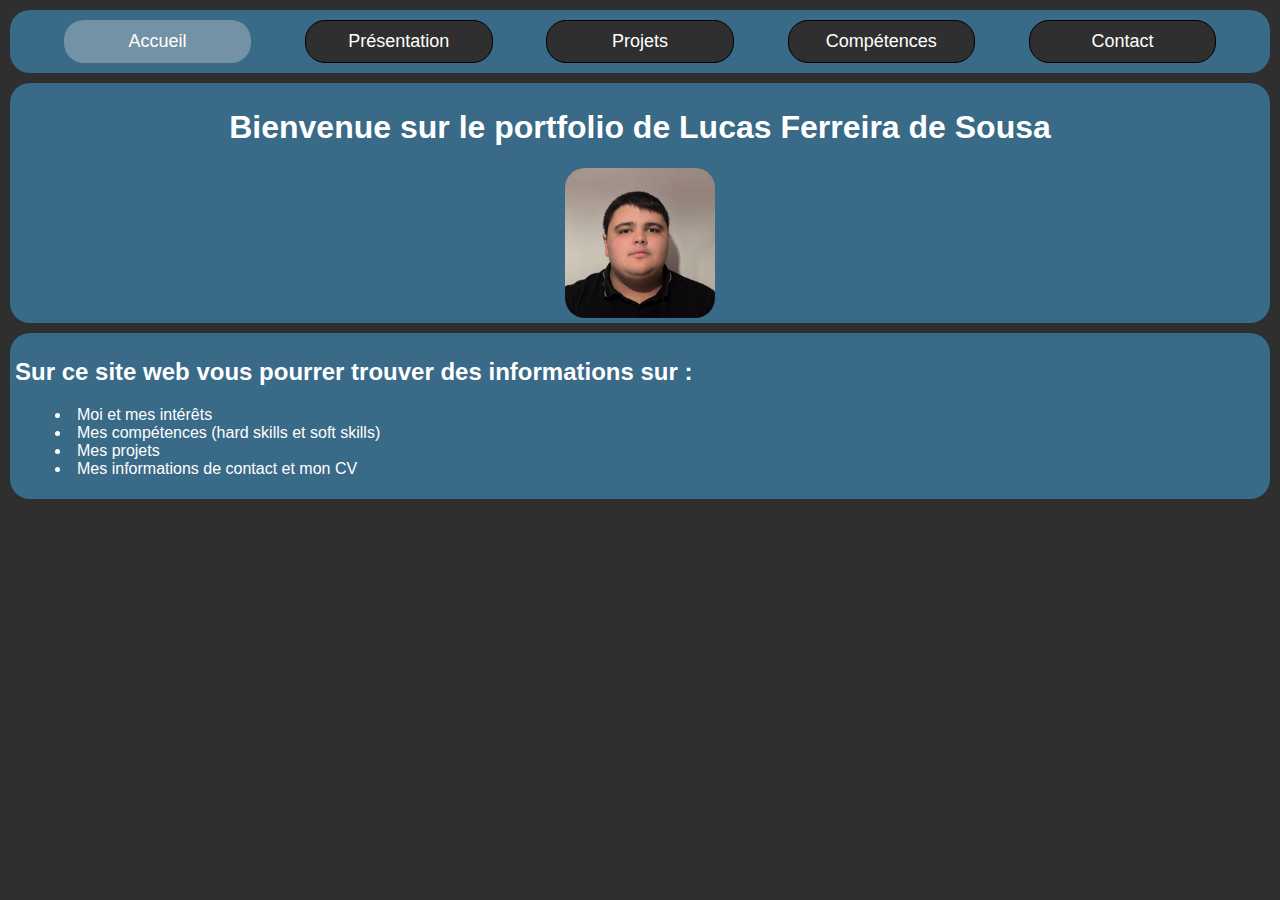
<file: src/index.html>
<!DOCTYPE html>
<html lang="fr">
<head>
    <meta charset="UTF-8">
    <title>Portfolio - Lucas Ferreira de Sousa</title>
    <link rel="stylesheet" href="assets/style.css">
</head>
<body>
<header class="navbar">
    <button onclick="window.location.href='index.html'" disabled>Accueil</button>
    <button onclick="window.location.href='presentation.html'">Présentation</button>
    <button onclick="window.location.href='projects.html'">Projets</button>
    <button onclick="window.location.href='skills.html'">Compétences</button>
    <button onclick="window.location.href='docs.html'">Contact</button>
</header>
<main>
    <div class="content">
        <h1 class="centeredh">Bienvenue sur le portfolio de Lucas Ferreira de Sousa</h1>
        <img src="assets/img/moi.webp" alt="Photo de moi" class="moi">
    </div>
    <div class="content">
        <h2>Sur ce site web vous pourrer trouver des informations sur : </h2>
        <ul>
            <li>Moi et mes intérêts</li>
            <li>Mes  compétences (hard skills et soft skills)</li>
            <li>Mes projets</li>
            <li>Mes informations de contact et mon CV</li>
        </ul>
    </div>
</main>
</body>
</html>
</file>
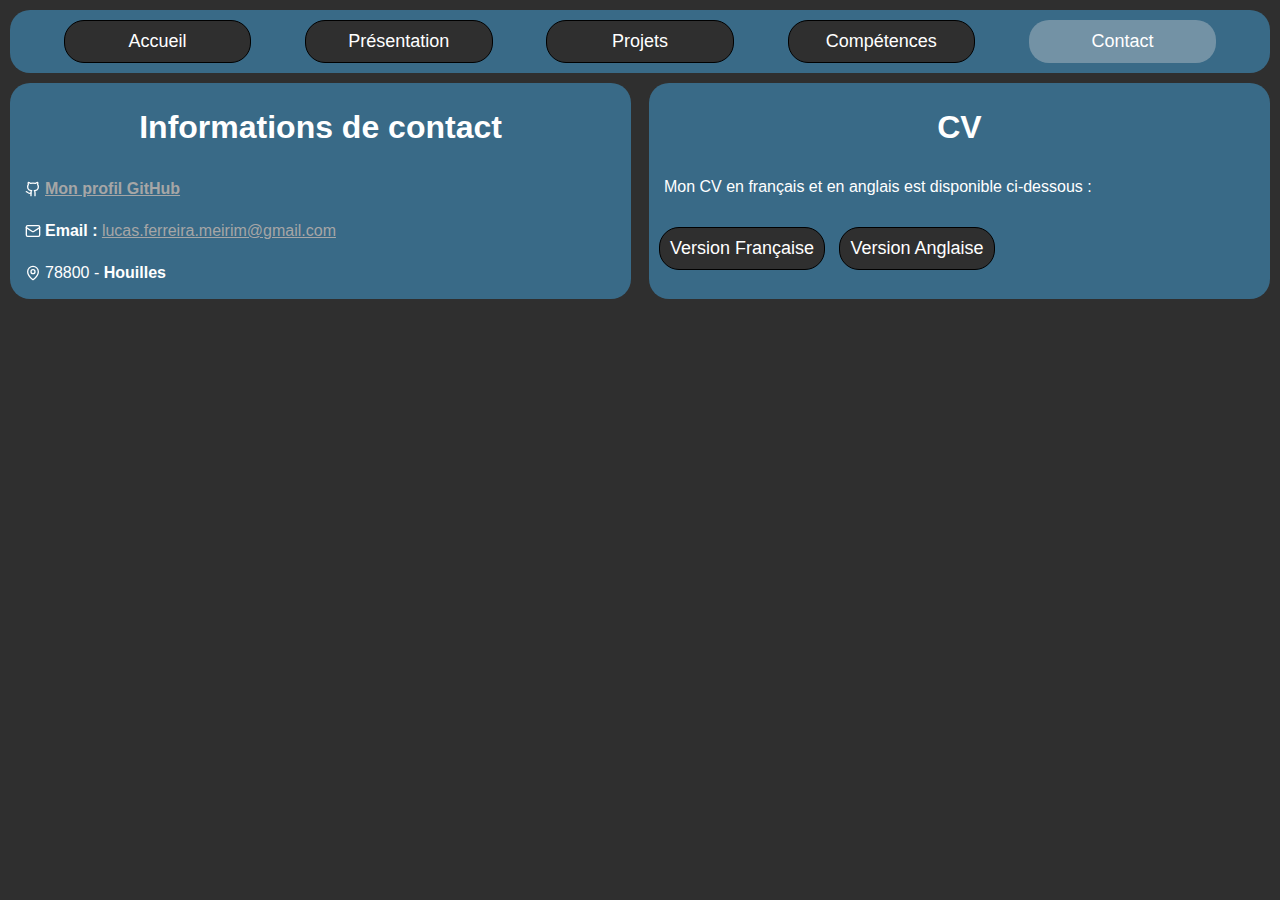
<file: src/docs.html>
<!DOCTYPE html>
<html lang="fr">
<head>
    <meta charset="UTF-8">
    <title>Portfolio - Lucas Ferreira de Sousa</title>
    <link rel="stylesheet" href="assets/style.css">
</head>
<body>
<header class="navbar">
    <button onclick="window.location.href='index.html'">Accueil</button>
    <button onclick="window.location.href='presentation.html'">Présentation</button>
    <button onclick="window.location.href='projects.html'">Projets</button>
    <button onclick="window.location.href='skills.html'">Compétences</button>
    <button onclick="window.location.href='docs.html'" disabled>Contact</button>
</header>
<main>
    <div class="doublediv">
        <div class="content">
            <h1 class="centeredh">Informations de contact</h1>
            <div class="img-text">
                <svg xmlns="http://www.w3.org/2000/svg" width="24" height="24" viewBox="0 0 24 24" fill="none" stroke="currentColor" stroke-width="2" stroke-linecap="round" stroke-linejoin="round" class="lucide lucide-github"><path d="M15 22v-4a4.8 4.8 0 0 0-1-3.5c3 0 6-2 6-5.5.08-1.25-.27-2.48-1-3.5.28-1.15.28-2.35 0-3.5 0 0-1 0-3 1.5-2.64-.5-5.36-.5-8 0C6 2 5 2 5 2c-.3 1.15-.3 2.35 0 3.5A5.403 5.403 0 0 0 4 9c0 3.5 3 5.5 6 5.5-.39.49-.68 1.05-.85 1.65-.17.6-.22 1.23-.15 1.85v4"/><path d="M9 18c-4.51 2-5-2-7-2"/></svg>
                <p><b><a href="https://github.com/GhostieGhost75">Mon profil GitHub</a></b></p>
            </div>
            <div class="img-text">
                <svg xmlns="http://www.w3.org/2000/svg" width="24" height="24" viewBox="0 0 24 24" fill="none" stroke="currentColor" stroke-width="2" stroke-linecap="round" stroke-linejoin="round" class="lucide lucide-mail"><rect width="20" height="16" x="2" y="4" rx="2"/><path d="m22 7-8.97 5.7a1.94 1.94 0 0 1-2.06 0L2 7"/></svg>
                <p><b>Email : </b> <a href="mailto:lucas.ferreira.meirim@gmail.com">lucas.ferreira.meirim@gmail.com</a></p>
            </div>
            <div class="img-text">
                <svg xmlns="http://www.w3.org/2000/svg" width="24" height="24" viewBox="0 0 24 24" fill="none" stroke="currentColor" stroke-width="2" stroke-linecap="round" stroke-linejoin="round" class="lucide lucide-map-pin"><path d="M20 10c0 4.993-5.539 10.193-7.399 11.799a1 1 0 0 1-1.202 0C9.539 20.193 4 14.993 4 10a8 8 0 0 1 16 0"/><circle cx="12" cy="10" r="3"/></svg>
                <p>78800 - <b>Houilles</b></p>
            </div>
        </div>
        <div class="content">
            <h1 class="centeredh">CV</h1>
            <p>Mon CV en français et en anglais est disponible ci-dessous : </p>
            <button onclick="window.open('assets/cv/ferreira-de-sousa_cv_fr.pdf','_blank')">Version Française</button>
            <button onclick="window.open('assets/cv/ferreira-de-sousa_cv_en.pdf','_blank')">Version Anglaise</button>
        </div>
    </div>
</main>
</body>
</html>
</file>
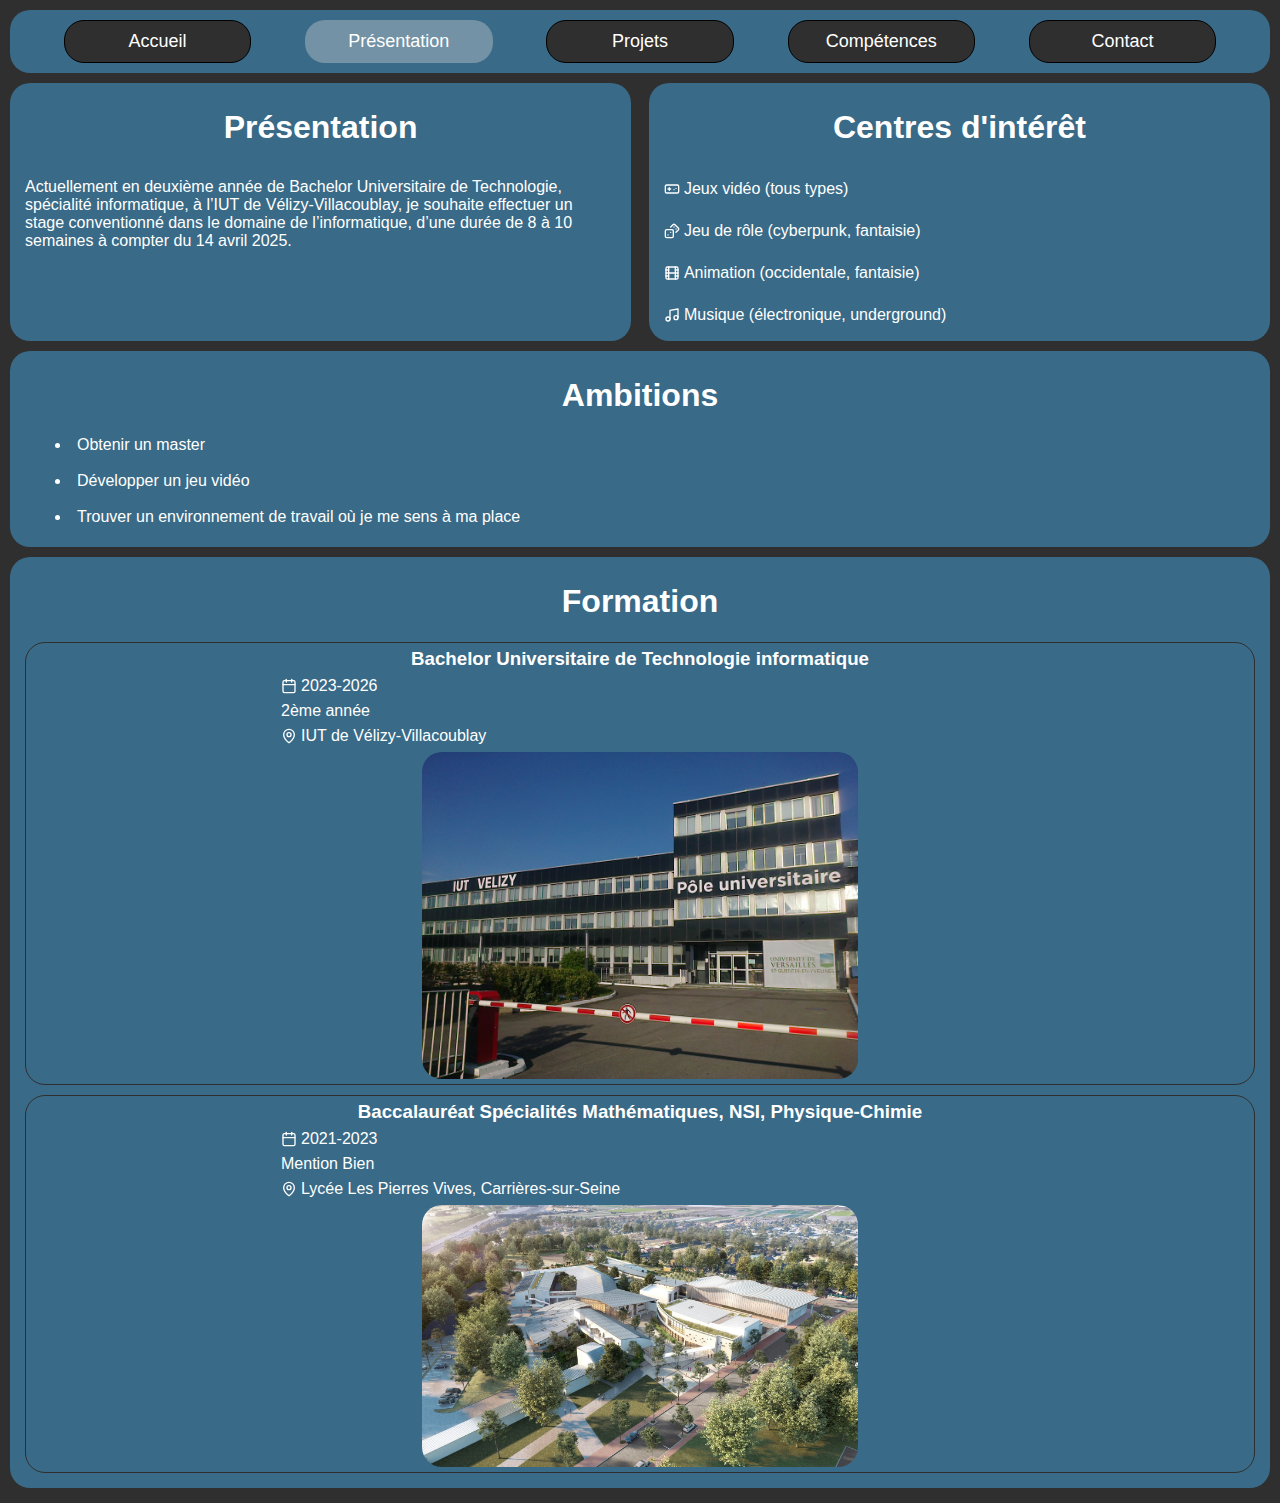
<file: src/presentation.html>
<!DOCTYPE html>
<html lang="fr">
<head>
    <meta charset="UTF-8">
    <title>Portfolio - Lucas Ferreira de Sousa</title>
    <link rel="stylesheet" href="assets/style.css">
</head>
<body>
<header class="navbar">
    <button onclick="window.location.href='index.html'">Accueil</button>
    <button onclick="window.location.href='presentation.html'" disabled>Présentation</button>
    <button onclick="window.location.href='projects.html'">Projets</button>
    <button onclick="window.location.href='skills.html'">Compétences</button>
    <button onclick="window.location.href='docs.html'">Contact</button>
</header>
<main>
    <div class="doublediv">
        <div class="content">
            <h1 class="centeredh">Présentation</h1>
            <p>Actuellement en deuxième année de Bachelor Universitaire de Technologie, spécialité informatique, à l’IUT de Vélizy-Villacoublay, je souhaite effectuer un stage conventionné dans le domaine de l’informatique, d’une durée de 8 à 10 semaines à compter du 14 avril 2025.</p>
        </div>
        <div class="content">
            <h1 class="centeredh">Centres d'intérêt</h1>
            <div class="img-text">
                <svg xmlns="http://www.w3.org/2000/svg" width="24" height="24" viewBox="0 0 24 24" fill="none" stroke="currentColor" stroke-width="2" stroke-linecap="round" stroke-linejoin="round" class="lucide lucide-gamepad"><line x1="6" x2="10" y1="12" y2="12"/><line x1="8" x2="8" y1="10" y2="14"/><line x1="15" x2="15.01" y1="13" y2="13"/><line x1="18" x2="18.01" y1="11" y2="11"/><rect width="20" height="12" x="2" y="6" rx="2"/></svg>
                <p>Jeux vidéo (tous types)</p>
            </div>
            <div class="img-text">
                <svg xmlns="http://www.w3.org/2000/svg" width="24" height="24" viewBox="0 0 24 24" fill="none" stroke="currentColor" stroke-width="2" stroke-linecap="round" stroke-linejoin="round" class="lucide lucide-dices"><rect width="12" height="12" x="2" y="10" rx="2" ry="2"/><path d="m17.92 14 3.5-3.5a2.24 2.24 0 0 0 0-3l-5-4.92a2.24 2.24 0 0 0-3 0L10 6"/><path d="M6 18h.01"/><path d="M10 14h.01"/><path d="M15 6h.01"/><path d="M18 9h.01"/></svg>
                <p>Jeu de rôle (cyberpunk, fantaisie)</p>
            </div>
            <div class="img-text">
                <svg xmlns="http://www.w3.org/2000/svg" width="24" height="24" viewBox="0 0 24 24" fill="none" stroke="currentColor" stroke-width="2" stroke-linecap="round" stroke-linejoin="round" class="lucide lucide-film"><rect width="18" height="18" x="3" y="3" rx="2"/><path d="M7 3v18"/><path d="M3 7.5h4"/><path d="M3 12h18"/><path d="M3 16.5h4"/><path d="M17 3v18"/><path d="M17 7.5h4"/><path d="M17 16.5h4"/></svg>
                <p>Animation (occidentale, fantaisie)</p>
            </div>
            <div class="img-text">
                <svg xmlns="http://www.w3.org/2000/svg" width="24" height="24" viewBox="0 0 24 24" fill="none" stroke="currentColor" stroke-width="2" stroke-linecap="round" stroke-linejoin="round" class="lucide lucide-music"><path d="M9 18V5l12-2v13"/><circle cx="6" cy="18" r="3"/><circle cx="18" cy="16" r="3"/></svg>
                <p>Musique (électronique, underground)</p>
            </div>
        </div>
    </div>
    <div class="content">
        <h1 class="centeredh">Ambitions</h1>
            <ul>
                <li>Obtenir un master</li>
                <br>
                <li>Développer un jeu vidéo</li>
                <br>
                <li>Trouver un environnement de travail où je me sens à ma place</li>
            </ul>
    </div>
    <div class="content">
        <h1 class="centeredh">Formation</h1>
        <div class="sub-block">
            <h3 class="centeredh">Bachelor Universitaire de Technologie informatique</h3>
            <div class="img-text">
                <svg xmlns="http://www.w3.org/2000/svg" viewBox="0 0 24 24" fill="none" stroke="currentColor" stroke-width="2" stroke-linecap="round" stroke-linejoin="round" class="lucide lucide-calendar"><path d="M8 2v4"/><path d="M16 2v4"/><rect width="18" height="18" x="3" y="4" rx="2"/><path d="M3 10h18"/></svg>
                <p>2023-2026</p>
            </div>
            <p>2ème année</p>
            <div class="img-text">
                <svg xmlns="http://www.w3.org/2000/svg" viewBox="0 0 24 24" fill="none" stroke="currentColor" stroke-width="2" stroke-linecap="round" stroke-linejoin="round" class="lucide lucide-map-pin"><path d="M20 10c0 4.993-5.539 10.193-7.399 11.799a1 1 0 0 1-1.202 0C9.539 20.193 4 14.993 4 10a8 8 0 0 1 16 0"/><circle cx="12" cy="10" r="3"/></svg>
                <p>IUT de Vélizy-Villacoublay</p>
            </div>
            <img class="photoforma" src="assets/img/iut_vel.jpg" alt="IUT de Vélizy">
        </div>
        <div class="sub-block">
            <h3 class="centeredh">Baccalauréat Spécialités Mathématiques, NSI, Physique-Chimie</h3>
            <div class="img-text">
                <svg xmlns="http://www.w3.org/2000/svg" viewBox="0 0 24 24" fill="none" stroke="currentColor" stroke-width="2" stroke-linecap="round" stroke-linejoin="round" class="lucide lucide-calendar"><path d="M8 2v4"/><path d="M16 2v4"/><rect width="18" height="18" x="3" y="4" rx="2"/><path d="M3 10h18"/></svg>
                <p>2021-2023</p>
            </div>
            <p>Mention Bien</p>
            <div class="img-text">
                <svg xmlns="http://www.w3.org/2000/svg" viewBox="0 0 24 24" fill="none" stroke="currentColor" stroke-width="2" stroke-linecap="round" stroke-linejoin="round" class="lucide lucide-map-pin"><path d="M20 10c0 4.993-5.539 10.193-7.399 11.799a1 1 0 0 1-1.202 0C9.539 20.193 4 14.993 4 10a8 8 0 0 1 16 0"/><circle cx="12" cy="10" r="3"/></svg>
                <p>Lycée Les Pierres Vives, Carrières-sur-Seine</p>
            </div>
            <img class="photoforma" src="assets/img/lycee_lpv.jpg" alt="Lycée Les Pierres Vives">
        </div>
    </div>
</main>
</body>
</html>
</file>
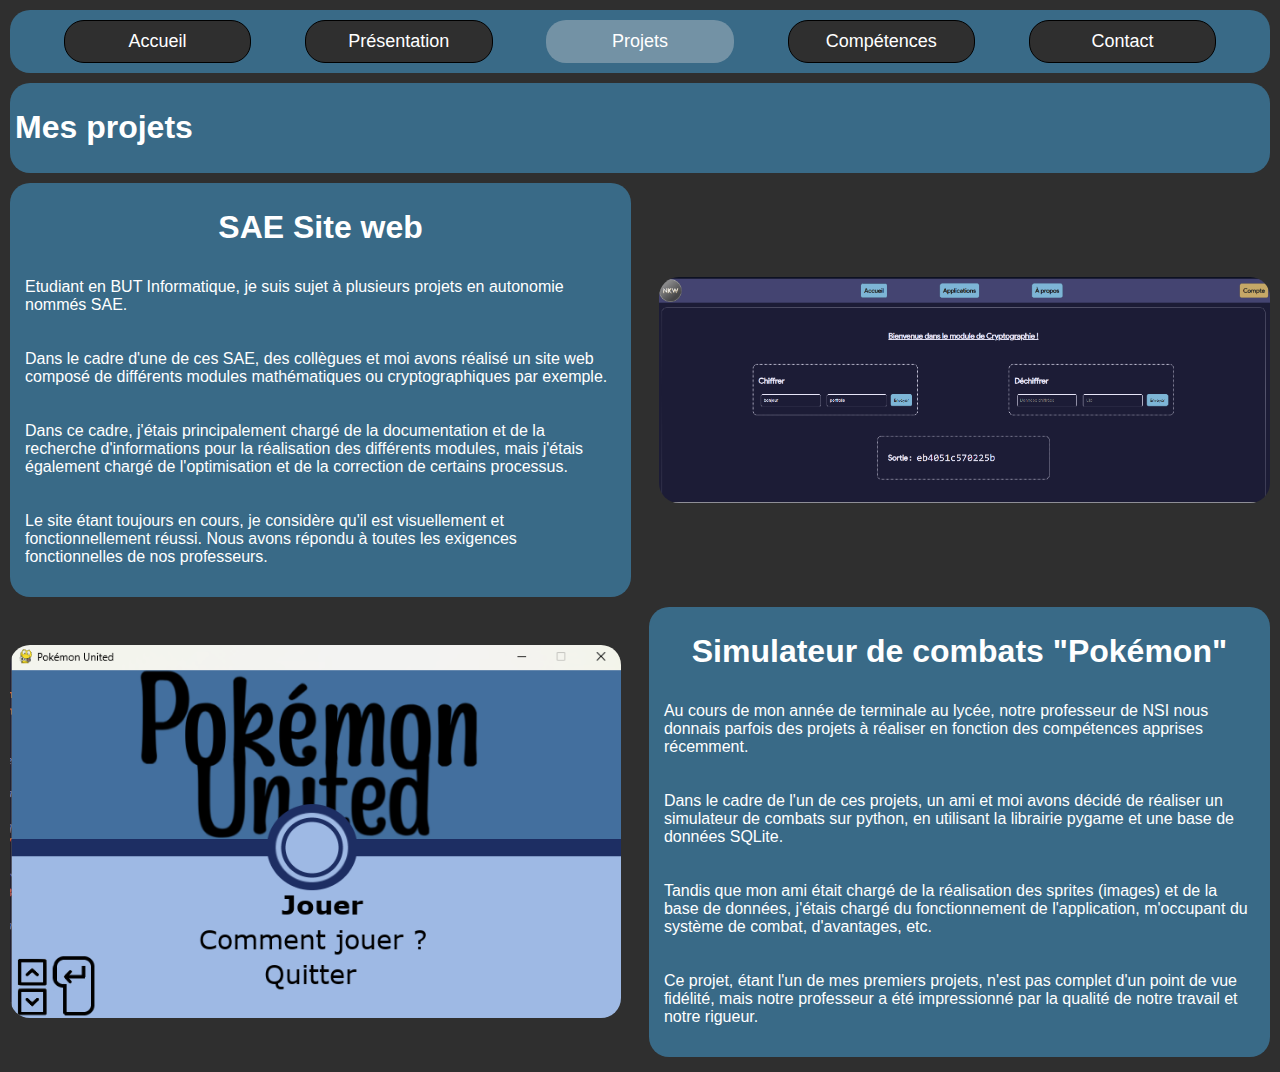
<file: src/projects.html>
<!DOCTYPE html>
<html lang="fr">
<head>
    <meta charset="UTF-8">
    <title>Portfolio - Lucas Ferreira de Sousa</title>
    <link rel="stylesheet" href="assets/style.css">
</head>
<body>
<header class="navbar">
    <button onclick="window.location.href='index.html'">Accueil</button>
    <button onclick="window.location.href='presentation.html'">Présentation</button>
    <button onclick="window.location.href='projects.html'" disabled>Projets</button>
    <button onclick="window.location.href='skills.html'">Compétences</button>
    <button onclick="window.location.href='docs.html'">Contact</button>
</header>
<main>
    <div class="content">
        <h1>Mes projets</h1>
    </div>
    <div class="doublediv proj">
        <div class="content">
            <h1 class="centeredh">SAE Site web</h1>
            <p>Etudiant en BUT Informatique, je suis sujet à plusieurs projets en autonomie
            nommés SAE.</p>
            <p>Dans le cadre d'une de ces SAE, des collègues et moi avons réalisé un site
            web composé de différents modules mathématiques ou cryptographiques par exemple.</p>
            <p>Dans ce cadre, j'étais principalement chargé de la documentation et de la recherche
            d'informations pour la réalisation des différents modules, mais j'étais également chargé
            de l'optimisation et de la correction de certains processus.</p>
            <p>Le site étant toujours en cours, je considère qu'il est visuellement et fonctionnellement réussi.
            Nous avons répondu à toutes les exigences fonctionnelles de nos professeurs.</p>
        </div>
        <img src="assets/img/proj_sae.png" class="projetphoto">
    </div>
    <div class="doublediv proj">
        <img src ="assets/img/proj_lycee.png" class="projetphoto">
        <div class="content">
            <h1 class="centeredh">Simulateur de combats "Pokémon"</h1>
            <p>Au cours de mon année de terminale au lycée, notre professeur de NSI
            nous donnais parfois des projets à réaliser en fonction des compétences apprises récemment.</p>
            <p>Dans le cadre de l'un de ces projets, un ami et moi avons décidé de réaliser un simulateur
            de combats sur python, en utilisant la librairie pygame et une base de données SQLite.</p>
            <p>Tandis que mon ami était chargé de la réalisation des sprites (images) et de la base de données,
                j'étais chargé du fonctionnement de l'application, m'occupant du système de combat, d'avantages, etc.</p>
            <p>Ce projet, étant l'un de mes premiers projets, n'est pas complet d'un point de vue fidélité,
            mais notre professeur a été impressionné par la qualité de notre travail et notre rigueur.</p>
        </div>
    </div>
</main>
</body>
</html>
</file>
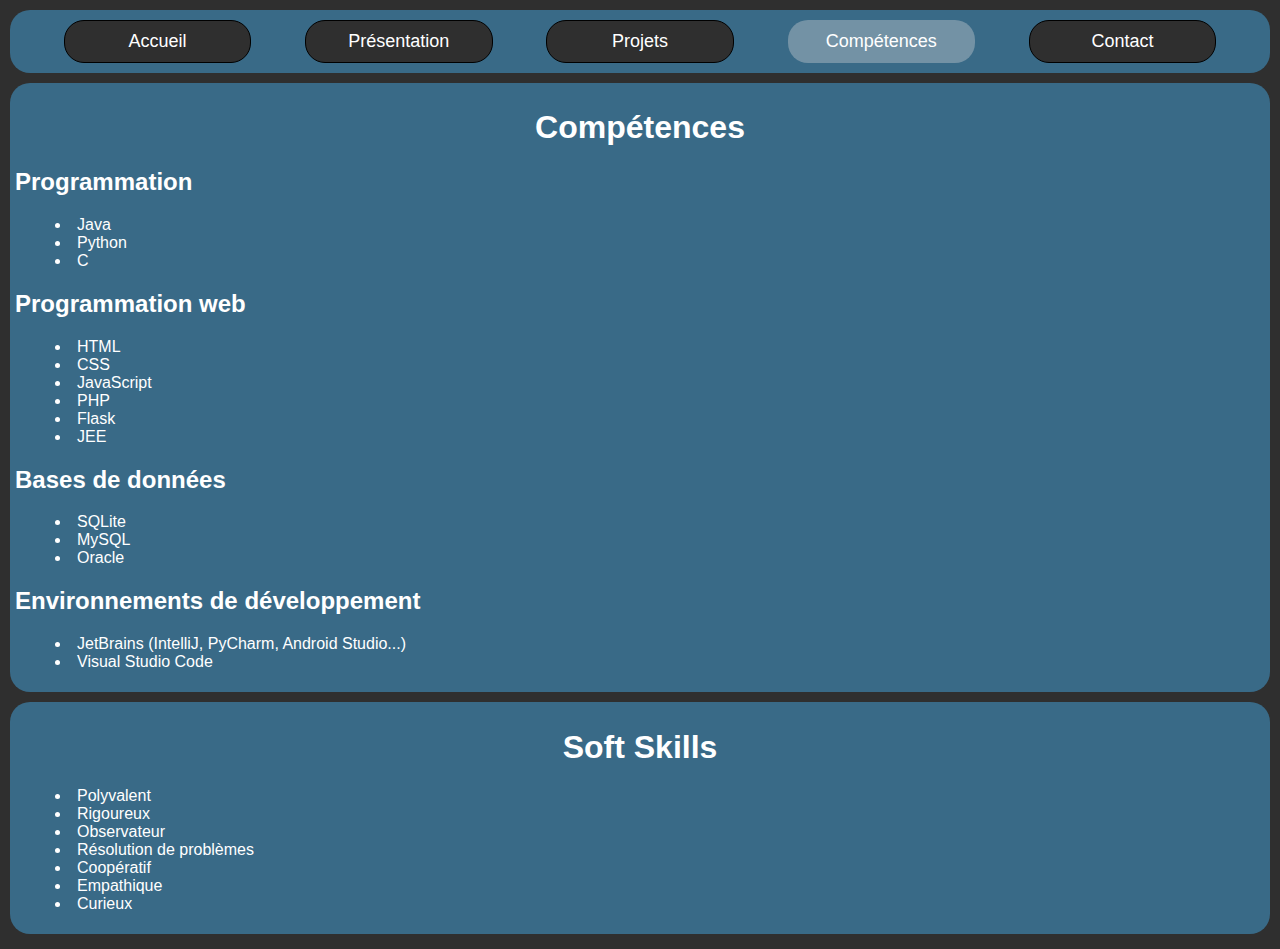
<file: src/skills.html>
<!DOCTYPE html>
<html lang="fr">
<head>
    <meta charset="UTF-8">
    <title>Portfolio - Lucas Ferreira de Sousa</title>
    <link rel="stylesheet" href="assets/style.css">
</head>
<body>
<header class="navbar">
    <button onclick="window.location.href='index.html'">Accueil</button>
    <button onclick="window.location.href='presentation.html'">Présentation</button>
    <button onclick="window.location.href='projects.html'">Projets</button>
    <button onclick="window.location.href='skills.html'" disabled>Compétences</button>
    <button onclick="window.location.href='docs.html'">Contact</button>
</header>
<main>
    <div class="content">
        <h1 class="centeredh">Compétences</h1>
        <h2>Programmation</h2>
        <ul>
            <li>Java</li>
            <li>Python</li>
            <li>C</li>
        </ul>
        <h2>Programmation web</h2>
        <ul>
            <li>HTML</li>
            <li>CSS</li>
            <li>JavaScript</li>
            <li>PHP</li>
            <li>Flask</li>
            <li>JEE</li>
        </ul>
        <h2>Bases de données</h2>
        <ul>
            <li>SQLite</li>
            <li>MySQL</li>
            <li>Oracle</li>
        </ul>
        <h2>Environnements de développement</h2>
        <ul>
            <li>JetBrains (IntelliJ, PyCharm, Android Studio...)</li>
            <li>Visual Studio Code</li>
        </ul>
    </div>
    <div class="content">
        <h1 class="centeredh">Soft Skills</h1>
        <ul>
            <li>Polyvalent</li>
            <li>Rigoureux</li>
            <li>Observateur</li>
            <li>Résolution de problèmes</li>
            <li>Coopératif</li>
            <li>Empathique</li>
            <li>Curieux</li>
        </ul>
    </div>
</main>
</body>
</html>
</file>
<file: src/assets/style.css>
:root {
    --bg : #2f2f2f;
    --text : #ffffff;
    --butoff : #7392a5;
    --fg : #396a87;
    --radius : 20px;
    --hyperlink : #a6a6a6;
}

html, body {
    background: var(--bg);
    margin : 5px;
    font-family: Arial, Helvetica, sans-serif;
    color : var(--text);
}

.navbar {
    background: var(--fg);
    display: flex;
    padding: 5px;
    flex-wrap: wrap;
    justify-content: space-evenly;
    border-radius: var(--radius);
}

button {
    text-align: center;
    color : var(--text);
    border-radius: var(--radius);
    border : 1px solid black;
    background-color: var(--bg);
    padding: 10px;
    margin: 5px;
    font-size: large;
}

button:hover:enabled {
    filter: brightness(0.8);
    cursor: pointer;
}

button:disabled {
    background-color: var(--butoff);
    border: none;
}

.navbar > button {
    width: 15%;
}

.content {
    background: var(--fg);
    padding: 5px;
    margin-top : 10px;
    margin-bottom : 10px;
    border-radius: var(--radius);
}

.centeredh {
    text-align: center;
}

.sub-block {
    padding-left: 20%;
    padding-right: 20%;
    margin : 10px;
    border: 1px solid var(--bg);
    border-radius : var(--radius);
}

.sub-block > * {
    margin: 5px;
}

.img-text {
    display : flex;
    flex-direction: row;
    align-items: center;
}

.img-text > svg, .img-text > img {
    height: 1em;
    width: auto;
    display: inline-block;
    margin-right: 4px;
}

.img-text > p {
    margin-top: 2px;
    margin-bottom: 2px;
}


.photoforma {
    margin-left: auto;
    margin-right: auto;
    display: block;
    width : 60%;
    height: auto;
    border-radius: var(--radius);
}

.moi {
    margin-left: auto;
    margin-right: auto;
    display: block;
    width : 150px;
    height: auto;
    border-radius: var(--radius);
}

.doublediv {
    display: flex;
    justify-content: space-between;
    padding : 0;
    margin-top: 10px;
    margin-bottom: 10px;
}

.proj {
    flex-direction: row;
    align-items: center;
}

.doublediv > div {
    width:48.5%;
    margin: 0;
}

.doublediv > div > *:not(h1) {
    padding: 10px;
}

.projetphoto {
    width: 48.5%;
    height: 48.5%;
    border-radius: var(--radius);
    margin: 0;
}

ul {
    list-style-position: inside;
}

a:link {color: var(--hyperlink);
}
a:hover {filter:brightness(1.3)}
</file>
